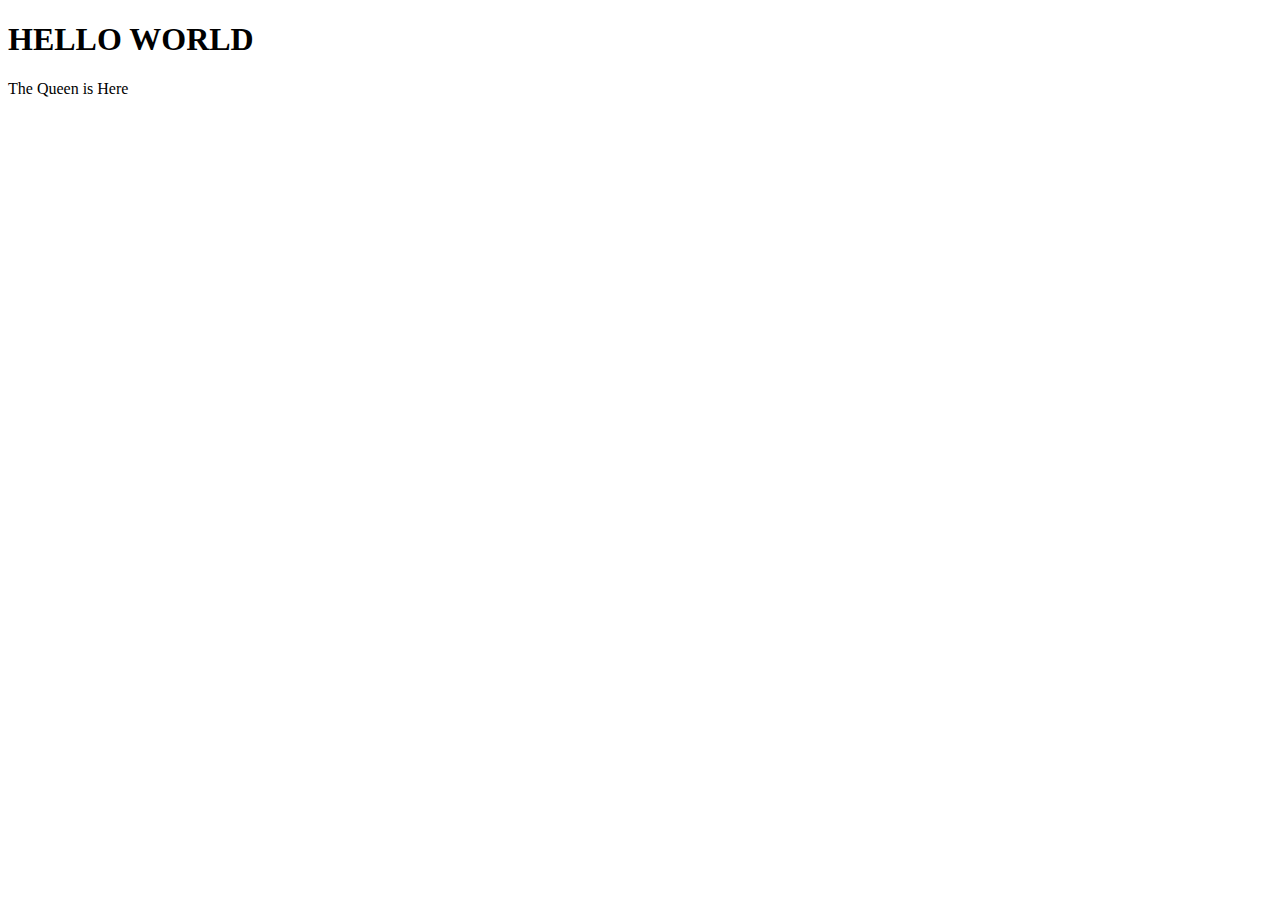
<file: index.html>
<!DOCTYPE html>
<html lang="en">
  <head>
    <meta charset="UTF-8" />
    <meta http-equiv="X-UA-Compatible" content="IE=edge" />
    <meta name="viewport" content="width=device-width, initial-scale=1.0" />
    <title>Document</title>
  </head>
  <body>
    <h1>HELLO WORLD</h1>
    <p>The Queen is Here</p>
  </body>
</html>
</file>
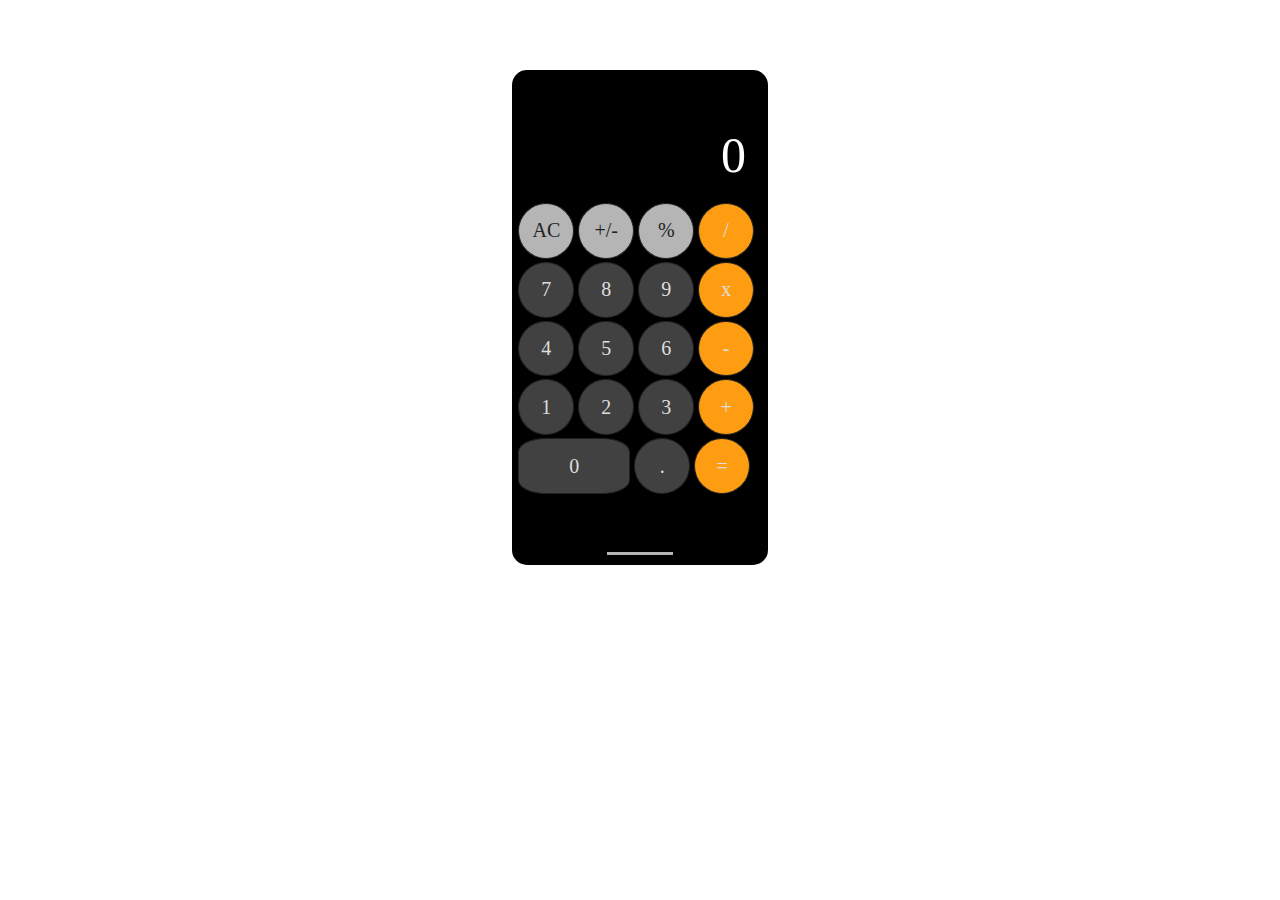
<file: calculator/index.html>
<!DOCTYPE html>
<html lang="en">
  <head>
    <meta charset="UTF-8" />
    <meta http-equiv="X-UA-Compatible" content="IE=edge" />
    <meta name="viewport" content="width=device-width, initial-scale=1.0" />
    <title>calculator</title>
    <link rel="stylesheet" href="css/calculator.css" />
  </head>
  <body>
    <div class="top-d">
      <div class="all">
        <div class="input"><input type="number" placeholder="0" /></div>
        <div class="container">
          <div class="button">
            <button class="grey">AC</button>
            <button class="grey">+/-</button>
            <button class="grey">%</button>
            <button class="orange">/</button>
          </div>
          <div class="button">
            <button class="black">7</button>
            <button class="black">8</button>
            <button class="black">9</button>
            <button class="orange">x</button>
          </div>
          <div class="button">
            <button class="black">4</button>
            <button class="black">5</button>
            <button class="black">6</button>
            <button class="orange">-</button>
          </div>
          <div class="button">
            <button class="black">1</button>
            <button class="black">2</button>
            <button class="black">3</button>
            <button class="orange">+</button>
          </div>
          <div class="button">
            <button class="black big-b">0</button>
            <button class="black">.</button>
            <button class="orange">=</button>
          </div>
          <div class="down-line"></div>
        </div>
      </div>
    </div>
  </body>
</html>
</file>
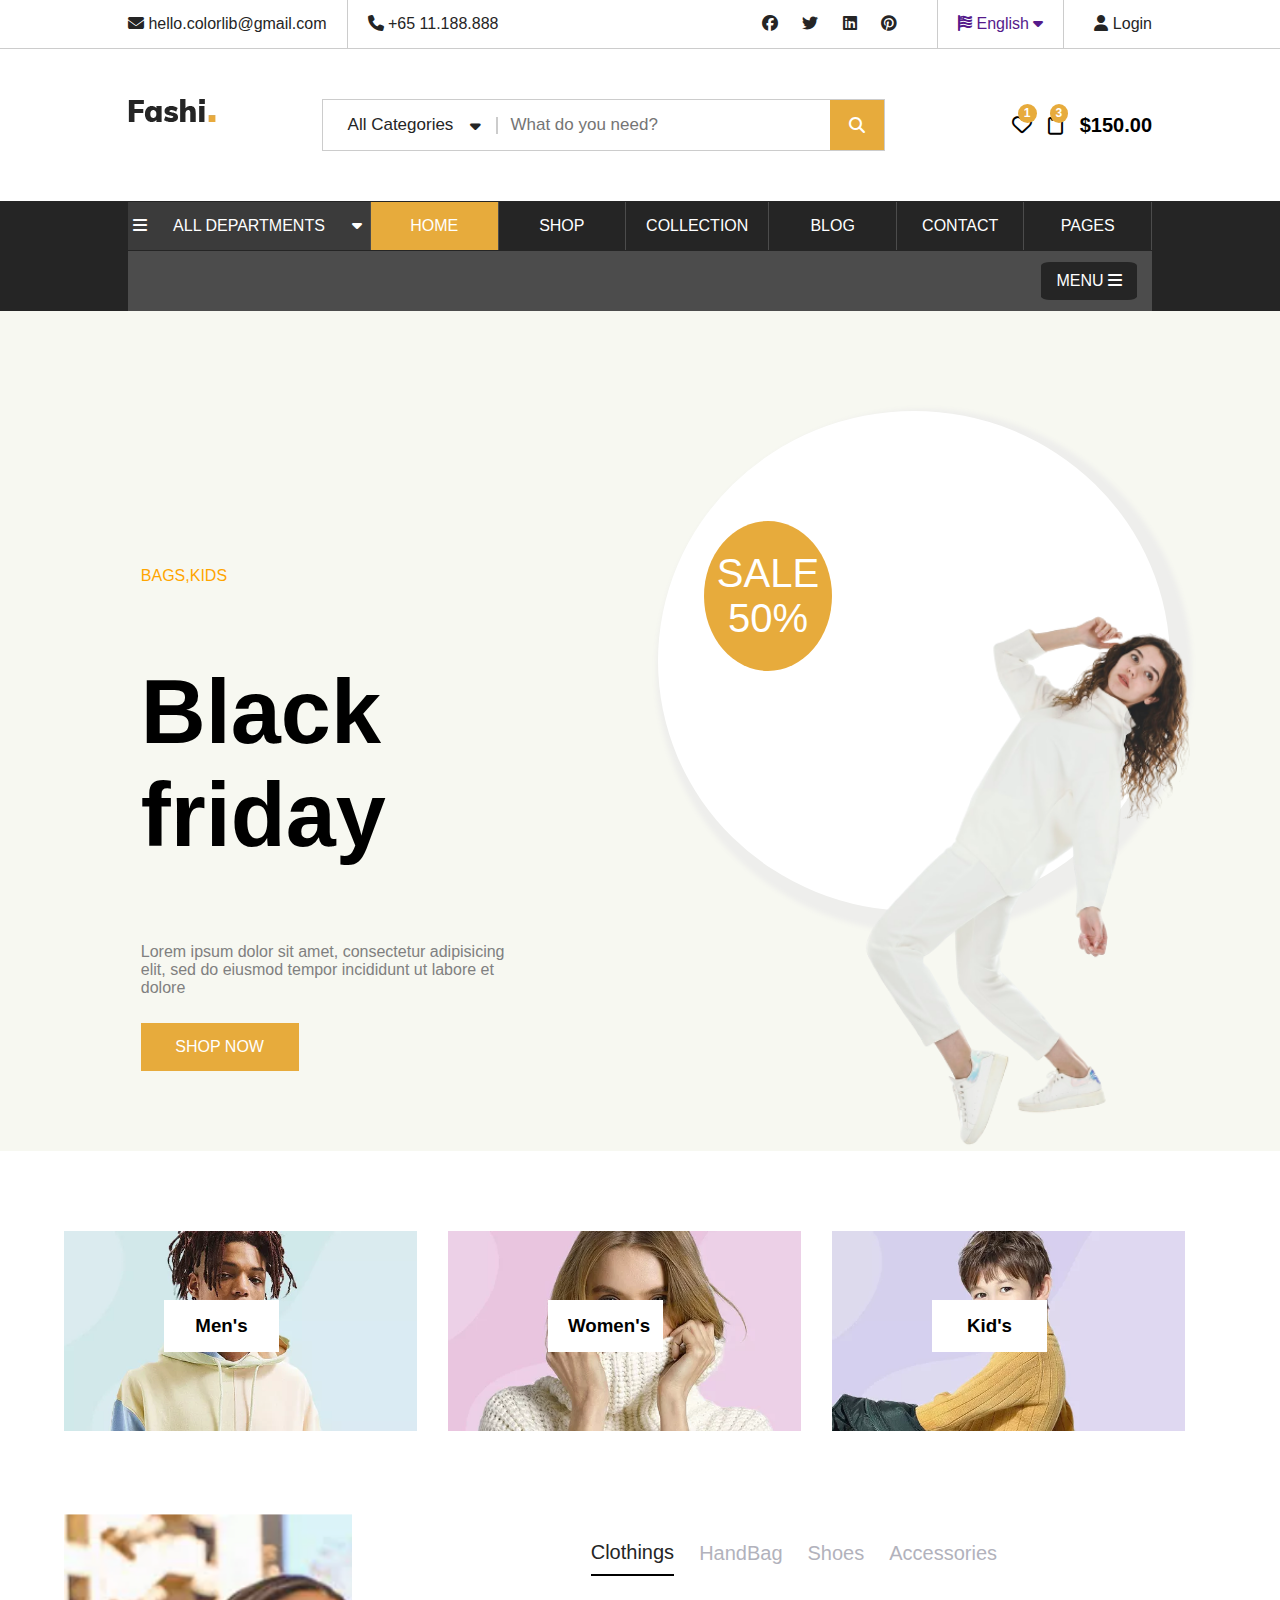
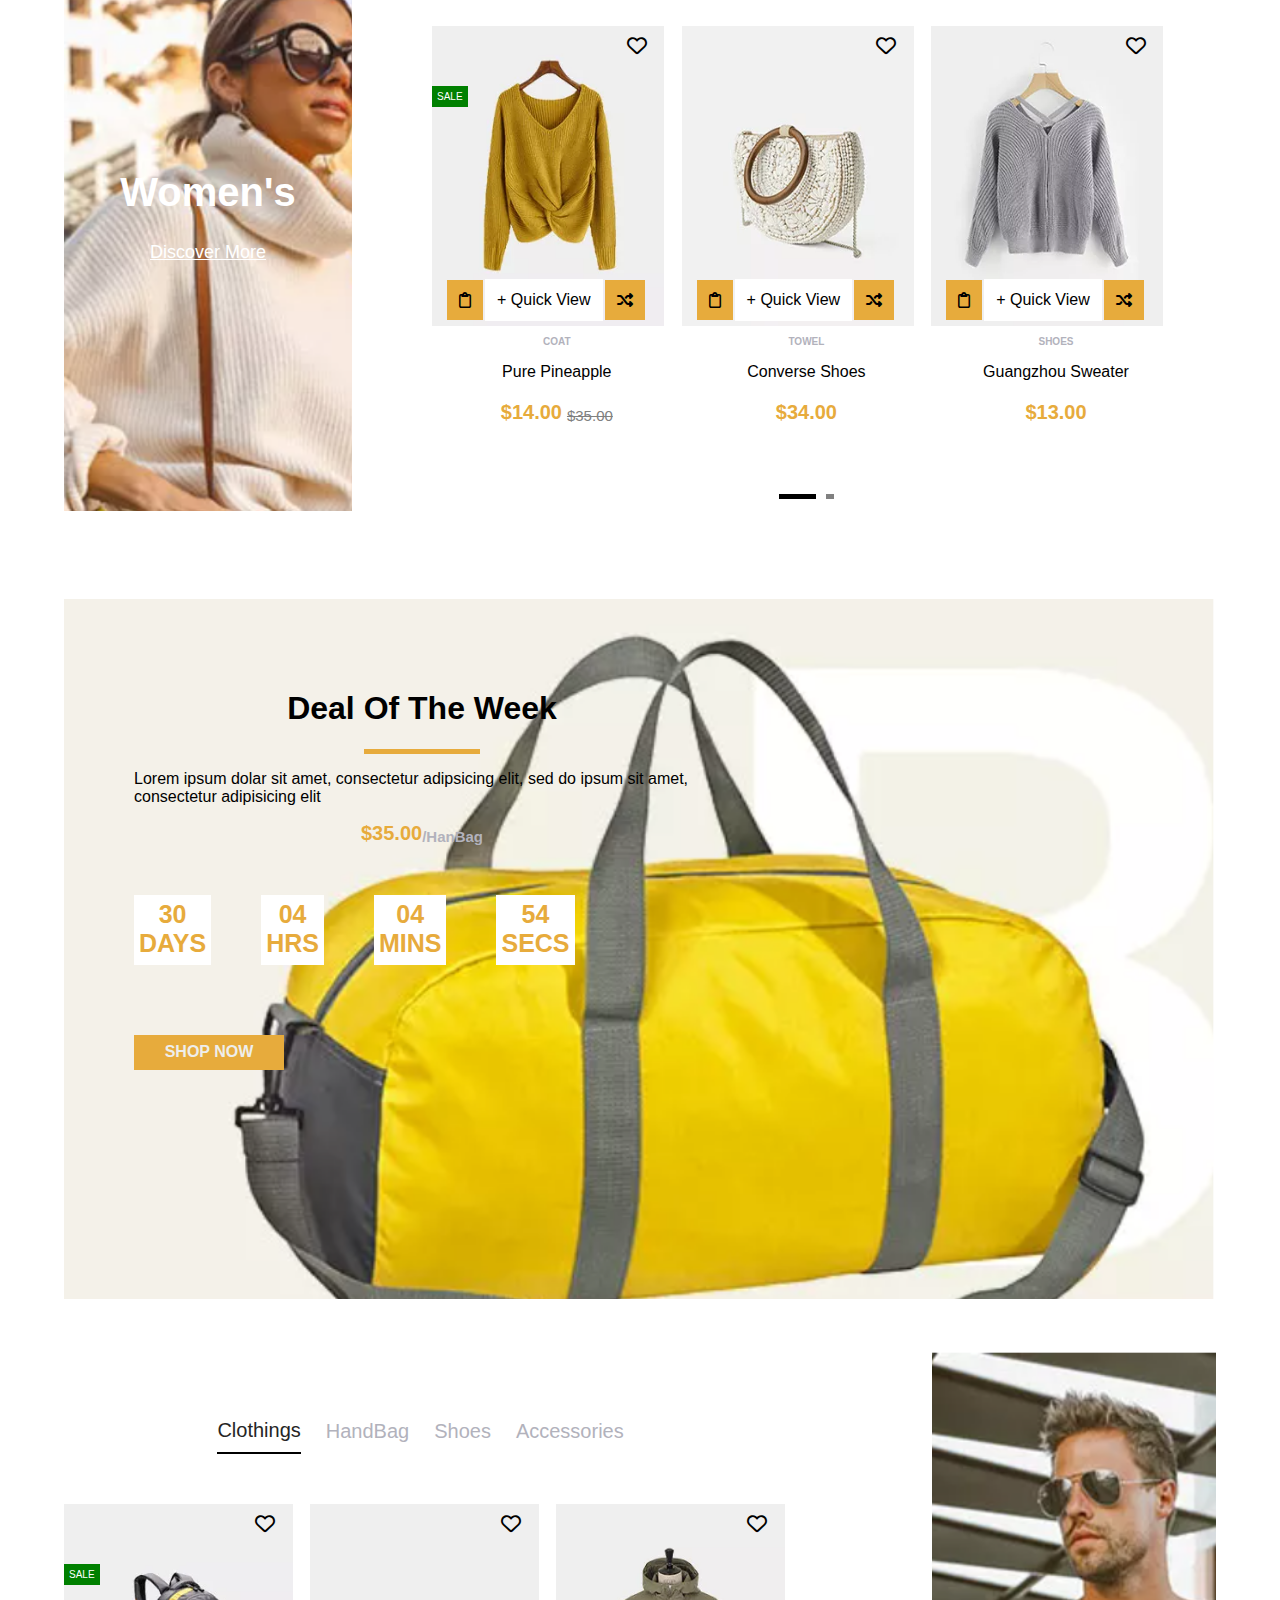
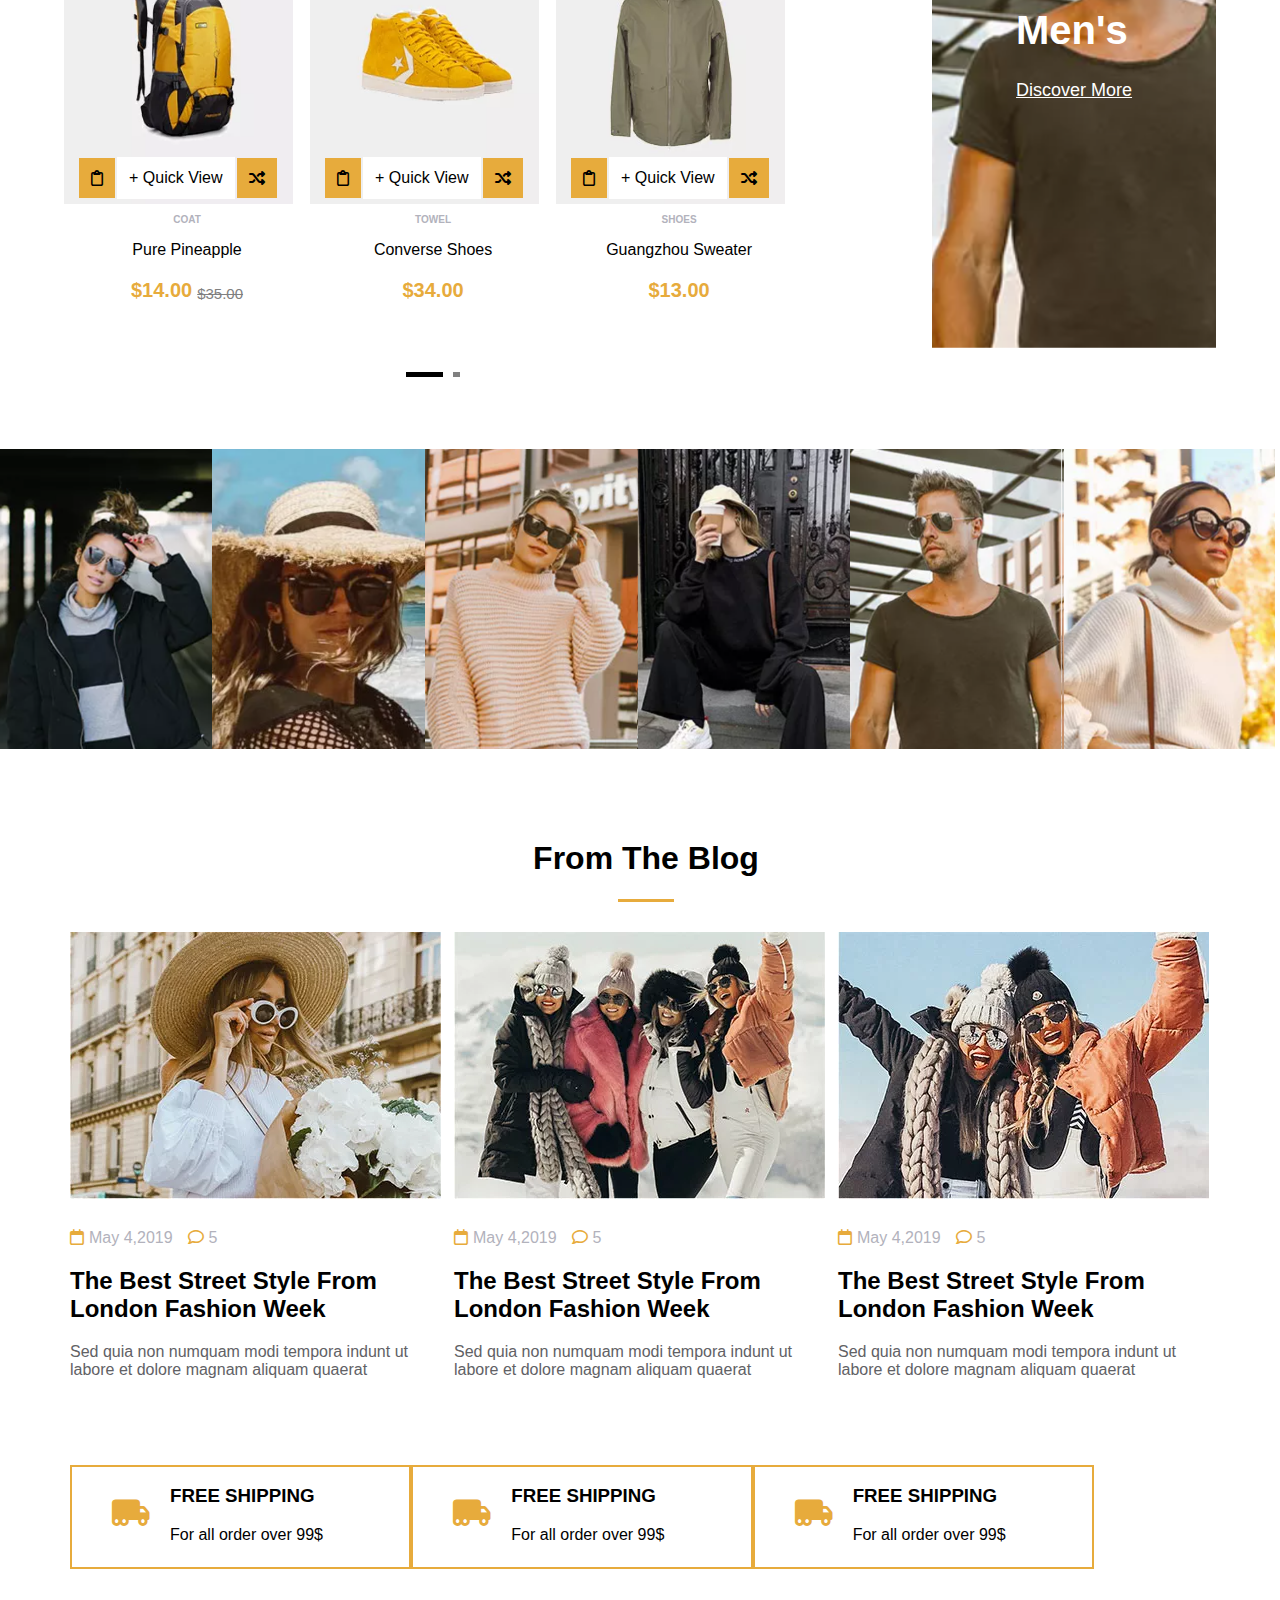
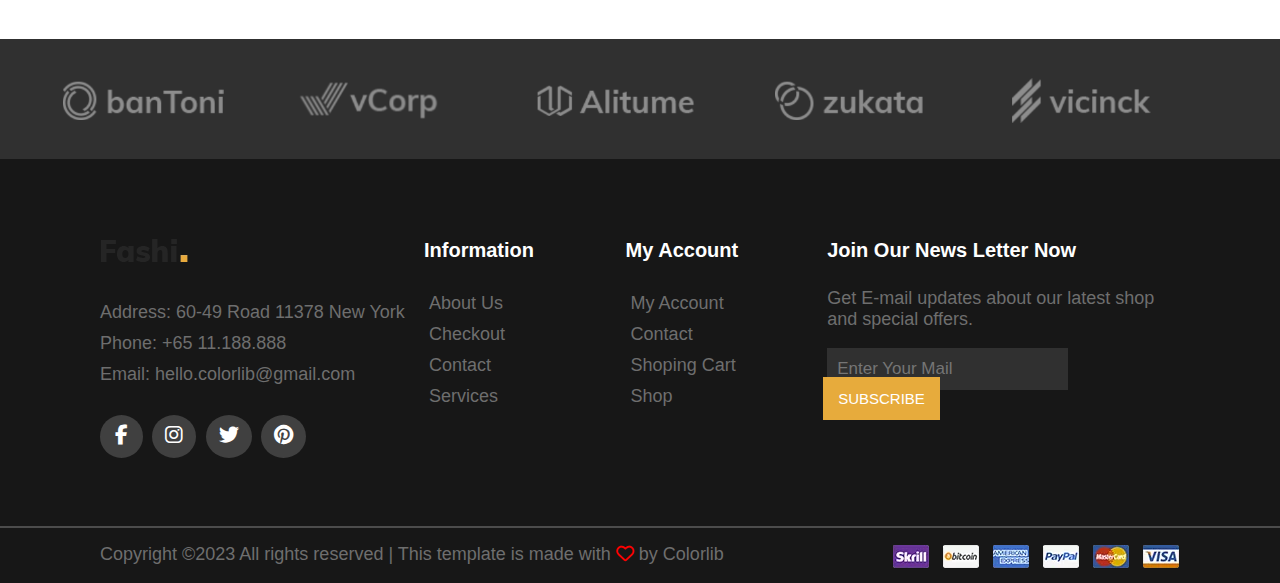
<file: fashi/index.html>
<html lang="en">
  <head>
    <meta charset="UTF-8" />
    <meta http-equiv="X-UA-Compatible" content="IE=edge" />
    <meta name="viewport" content="width=device-width, initial-scale=1.0" />
    <title>Fashi. - Kids, Bags, and Fashion</title>
    <link rel="stylesheet" href="css/fashi.css" />
    <link
      rel="stylesheet"
      href="https://cdnjs.cloudflare.com/ajax/libs/font-awesome/6.3.0/css/all.min.css"
    />
  </head>
  <body>
    <header>
      <div class="top-header">
        <div class="container">
          <div class="contact">
            <span
              ><i class="fa fa-envelope"></i> hello.colorlib@gmail.com
            </span>
            <span><i class="fa fa-phone"></i> +65 11.188.888 </span>
          </div>
          <div class="sllogin">
            <ul class="social">
              <li>
                <a href=""><span class="fa-brands fa-facebook"></span></a>
              </li>
              <li>
                <a href=""><span class="fa-brands fa-twitter"></span></a>
              </li>
              <li>
                <a href=""><span class="fa-brands fa-linkedin"></span></a>
              </li>
              <li>
                <a href=""><span class="fa-brands fa-pinterest"></span></a>
              </li>
            </ul>
            <span class="lang"
              ><a href="">
                <i class="fa fa-flag-usa"></i> English
                <i class="fa fa-caret-down"></i
              ></a>
            </span>
            <span class="login"
              ><a href="#"> <i class="fa fa-user"></i> Login </a></span
            >
          </div>
        </div>
      </div>
      <div class="main-header">
        <div class="container">
          <div class="logo">
            <a href=""><img src="images/logo.png.webp" /></a>
          </div>
          <div class="bf">
            <div class="all-cat">
              <a href=""
                >All Categories
                <span class="caret"> <i class="fa fa-caret-down"></i> </span
              ></a>
            </div>
            <div class="input">
              <input
                type="text"
                placeholder="What do you need?"
                style="border: 0"
              />
            </div>
            <div class="search-wrapper">
              <span class="search-icon">
                <i class="fa fa-search"></i>
              </span>
            </div>
          </div>
          <div class="list">
            <ul>
              <a href=""
                ><li>
                  <i class="fa-regular fa-heart"></i>
                  <span>1</span>
                </li></a
              >
              <a href=""
                ><li>
                  <i class="fa-regular fa-clipboard"></i>
                  <span>3</span>
                </li></a
              >
              <li>$150.00</li>
            </ul>
          </div>
        </div>
      </div>
    </header>
    <nav>
      <div class="top-nav">
        <div class="container">
          <ul class="nav-li">
            <li>
              <a href="">
                <span class="fa-solid fa-bars"></span>
                <span>ALL DEPARTMENTS</span>
                <span class="fa fa-caret-down"></span
              ></a>
            </li>
            <li>
              <a href="">HOME</a>
            </li>
            <li>
              <a href="">SHOP</a>
            </li>
            <li>
              <a href="">COLLECTION</a>
            </li>
            <li>
              <a href="">BLOG</a>
            </li>
            <li>
              <a href="">CONTACT</a>
            </li>
            <li>
              <a href="">PAGES</a>
            </li>
          </ul>
        </div>
      </div>
      <div class="b-nav">
        <div class="container">
          <span class="menu"
            ><a href="">MENU <i class="fa-solid fa-bars"></i></a
          ></span>
        </div>
      </div>
    </nav>
    <section class="up">
      <div class="bg-color">
        <div class="circle"></div>
        <div class="main">
          <div class="container">
            <div class="write-up">
              <p class="bag">BAGS,KIDS</p>
              <!-- <span class="fa fa-caret-left"></span> -->
              <h1>Black friday</h1>
              <p class="latin">
                Lorem ipsum dolor sit amet, consectetur adipisicing elit, sed do
                eiusmod tempor incididunt ut labore et dolore
              </p>
              <div class="shop">
                <a href=""> SHOP NOW </a>
              </div>
            </div>
          </div>
          <div class="sale">SALE 50%</div>
          <div class="right-side">
            <div class="image">
              <img src="images/main-removebg-preview.png" />
            </div>
          </div>
          <!-- <span class="fa fa-caret-right"></span> -->
        </div>
      </div>
    </section>
    <div class="second-section">
      <div class="second">
        <div class="container">
          <div class="img">
            <img src="images/banner-1.jpg.webp" />
            <h3 class="img-write-up">Men's</h3>
          </div>
          <div class="img">
            <img src="images/banner-2.jpg.webp" />
            <h3 class="img-write-up">Women's</h3>
          </div>
          <div class="img">
            <img src="images/banner-3.jpg.webp" />
            <h3 class="img-write-up">Kid's</h3>
          </div>
        </div>
      </div>
    </div>
    <div class="third section">
      <div class="third">
        <div class="container">
          <div class="bg-img">
            <div class="write">
              <div class="word"><h1>Women's</h1></div>
              <div>
                <p class="a"><a href="#">Discover More</a></p>
              </div>
            </div>
          </div>
          <div class="p-w-c">
            <div class="clothing1">
              <div class="cloth-write1">
                <ul>
                  <li><a href="#">Clothings</a></li>
                  <li><a href="#">HandBag</a></li>
                  <li><a href="#">Shoes</a></li>
                  <li><a href="#">Accessories</a></li>
                </ul>
              </div>
            </div>
            <div class="women">
              <div class="women-b">
                <div class="women1">
                  <div class="img-wrap">
                    <img src="images/women-1.jpg.webp" />
                    <div class="sale1">SALE</div>
                    <span class="fa-regular fa-heart heart"></span>
                    <div class="women-qv">
                      <span class="fa-regular fa-clipboard clipboard"></span>
                      <div class="qv">+ Quick View</div>

                      <span class="fa-solid fa-shuffle"></span>
                    </div>
                  </div>
                </div>
                <div class="qv-writeup">
                  <p class="c">COAT</p>
                  <p class="p">Pure Pineapple</p>
                  <div class="price">
                    <p class="price1">
                      $14.00
                      <span>$35.00</span>
                    </p>
                  </div>
                </div>
              </div>
              <div class="women-b">
                <div class="women1">
                  <div class="img-wrap">
                    <img src="images/women-4.jpg.webp" />
                    <span class="fa-regular fa-heart heart"></span>

                    <div class="women-qv">
                      <span class="fa-regular fa-clipboard clipboard"></span>
                      <div class="qv">+ Quick View</div>

                      <span class="fa-solid fa-shuffle"></span>
                    </div>
                  </div>
                </div>
                <div class="qv-writeup">
                  <p class="c">TOWEL</p>
                  <p class="p">Converse Shoes</p>
                  <div class="price">
                    <p class="price1">$34.00</p>
                  </div>
                </div>
              </div>
              <div class="women-b">
                <div class="women1">
                  <div class="img-wrap">
                    <img src="images/women-3.jpg.webp" />
                    <span class="fa-regular fa-heart heart"></span>
                    <div class="women-qv">
                      <span class="fa-regular fa-clipboard clipboard"></span>
                      <div class="qv">+ Quick View</div>

                      <span class="fa-solid fa-shuffle"></span>
                    </div>
                  </div>
                </div>

                <div class="qv-writeup">
                  <p class="c">SHOES</p>
                  <p class="p">Guangzhou Sweater</p>
                  <div class="price">
                    <p class="price1">$13.00</p>
                  </div>
                </div>
              </div>
            </div>
            <div class="dot">
              <div class="b-dot"></div>
              <div class="s-dot"></div>
            </div>
          </div>
        </div>
      </div>
    </div>
    <div class="forth section">
      <div class="forth">
        <div class="container">
          <div class="bg-img2">
            <div class="forth-writeup">
              <div class="d-o-t-w">
                <h1>Deal Of The Week</h1>
              </div>
              <div class="line">
                <div class="line-b"></div>
              </div>
              <div class="lorem">
                <p>
                  Lorem ipsum dolar sit amet, consectetur adipsicing elit, sed
                  do ipsum sit amet, consectetur adipisicing elit
                </p>
              </div>

              <div class="price2">
                $35.00
                <span>/HanBag</span>
              </div>
              <div class="date">
                <div class="d-h-m-s">
                  30
                  <div>DAYS</div>
                </div>
                <div class="d-h-m-s">
                  04
                  <div>HRS</div>
                </div>
                <div class="d-h-m-s">
                  04
                  <div>MINS</div>
                </div>
                <div class="d-h-m-s">
                  54
                  <div>SECS</div>
                </div>
              </div>
              <div class="s-n-wrapper">
                <div class="shop-n">SHOP NOW</div>
              </div>
            </div>
          </div>
        </div>
      </div>
    </div>

    <div class="fifth section">
      <div class="fifth">
        <div class="container">
          <div class="p-m-c">
            <div class="clothing2">
              <div class="cloth-write2">
                <ul>
                  <li><a href="#">Clothings</a></li>
                  <li><a href="#">HandBag</a></li>
                  <li><a href="#">Shoes</a></li>
                  <li><a href="#">Accessories</a></li>
                </ul>
              </div>
            </div>
            <div class="men">
              <div class="men-b">
                <div class="men1">
                  <div class="img-wrap2">
                    <img src="images/man-1.jpg.webp" />
                    <div class="sale2">SALE</div>
                    <span class="fa-regular fa-heart heart"></span>
                    <div class="men-qv">
                      <span class="fa-regular fa-clipboard clipboard"></span>
                      <div class="qv">+ Quick View</div>

                      <span class="fa-solid fa-shuffle"></span>
                    </div>
                  </div>
                </div>
                <div class="qv-writeup">
                  <p class="c">COAT</p>
                  <p class="p">Pure Pineapple</p>
                  <div class="price">
                    <p class="price1">
                      $14.00
                      <span>$35.00</span>
                    </p>
                  </div>
                </div>
              </div>
              <div class="men-b">
                <div class="men1">
                  <div class="img-wrap2">
                    <img src="images/man-2.jpg.webp" />
                    <span class="fa-regular fa-heart heart"></span>

                    <div class="men-qv">
                      <span class="fa-regular fa-clipboard clipboard"></span>
                      <div class="qv">+ Quick View</div>

                      <span class="fa-solid fa-shuffle"></span>
                    </div>
                  </div>
                </div>
                <div class="qv-writeup">
                  <p class="c">TOWEL</p>
                  <p class="p">Converse Shoes</p>
                  <div class="price">
                    <p class="price1">$34.00</p>
                  </div>
                </div>
              </div>
              <div class="men-b">
                <div class="men1">
                  <div class="img-wrap">
                    <img src="images/man-3.jpg.webp" />
                    <span class="fa-regular fa-heart heart"></span>
                    <div class="men-qv">
                      <span class="fa-regular fa-clipboard clipboard"></span>
                      <div class="qv">+ Quick View</div>

                      <span class="fa-solid fa-shuffle"></span>
                    </div>
                  </div>
                </div>

                <div class="qv-writeup">
                  <p class="c">SHOES</p>
                  <p class="p">Guangzhou Sweater</p>
                  <div class="price">
                    <p class="price1">$13.00</p>
                  </div>
                </div>
              </div>
            </div>
            <div class="dot">
              <div class="b-dot"></div>
              <div class="s-dot"></div>
            </div>
          </div>
          <div class="bg-img3">
            <div class="write">
              <div class="word"><h1>Men's</h1></div>
              <div>
                <p class="a"><a href="#">Discover More</a></p>
              </div>
            </div>
          </div>
        </div>
      </div>
    </div>
    <div class="img-b">
      <div class="bg-1">
        <div class="bg-c">
          <div class="insta-cover">
            <div class="insta">
              <a href="#"><span class="fa-brands fa-instagram"> </span></a>
            </div>
            <div class="insta-c">
              <div><a href=""> Colorlib_Collection</a></div>
            </div>
          </div>
        </div>
      </div>
      <div class="bg-2">
        <div class="bg-c">
          <div class="insta-cover">
            <div class="insta">
              <a href="#"> <span class="fa-brands fa-instagram"> </span></a>
            </div>
            <div class="insta-c">
              <div><a href=""> Colorlib_Collection</a></div>
            </div>
          </div>
        </div>
      </div>
      <div class="bg-3">
        <div class="bg-c">
          <div class="insta-cover">
            <div class="insta">
              <a href=""> <span class="fa-brands fa-instagram"> </span></a>
            </div>
            <div class="insta-c">
              <div><a href=""> Colorlib_Collection</a></div>
            </div>
          </div>
        </div>
      </div>

      <div class="bg-4">
        <div class="bg-c">
          <div class="insta-cover">
            <div class="insta">
              <a href=""><span class="fa-brands fa-instagram"> </span></a>
            </div>
            <div class="insta-c">
              <div><a href=""> Colorlib_Collection</a></div>
            </div>
          </div>
        </div>
      </div>
      <div class="bg-5">
        <div class="bg-c">
          <div class="insta-cover">
            <div class="insta">
              <a href=""><span class="fa-brands fa-instagram"> </span></a>
            </div>
            <div class="insta-c">
              <div><a href=""> Colorlib_Collection</a></div>
            </div>
          </div>
        </div>
      </div>
      <div class="bg-6">
        <div class="bg-c">
          <div class="insta-cover">
            <div class="insta">
              <a href="#"><span class="fa-brands fa-instagram"> </span></a>
            </div>
            <div class="insta-c">
              <div><a href=""> Colorlib_Collection</a></div>
            </div>
          </div>
        </div>
      </div>
    </div>
    <div class="sixth-section">
      <div class="sixth">
        <div class="container">
          <div class="sixth-writeup">
            <div class="f-t-b">
              <h1>From The Blog</h1>
              <div class="line-blog">
                <div class="line-d"></div>
              </div>
            </div>
          </div>
          <div class="the-blog">
            <div clss="hot-c">
              <div class="hot">
                <img src="images/blog-1.webp" />
              </div>
              <div class="comment">
                <div class="cal">
                  <span class="fa-regular fa-calendar"></span>
                </div>
                <div class="may">May 4,2019</div>
                <div class="com">
                  <span class="fa-regular fa-comment"></span>
                </div>
                <div class="z">5</div>
              </div>
              <div class="write-b">
                <div class="bold">
                  <h2>The Best Street Style From London Fashion Week</h2>
                </div>
                <div class="light">
                  <p>
                    Sed quia non numquam modi tempora indunt ut labore et dolore
                    magnam aliquam quaerat
                  </p>
                </div>
              </div>
            </div>
            <div class="hot-c">
              <div class="hot">
                <img src="images/blog-2.webp" />
              </div>
              <div class="comment">
                <div class="cal">
                  <span class="fa-regular fa-calendar"></span>
                </div>
                <div class="may">May 4,2019</div>
                <div class="com">
                  <span class="fa-regular fa-comment"></span>
                </div>
                <div class="z">5</div>
              </div>
              <div class="write-b">
                <div class="bold">
                  <h2>The Best Street Style From London Fashion Week</h2>
                </div>
                <div class="light">
                  <p>
                    Sed quia non numquam modi tempora indunt ut labore et dolore
                    magnam aliquam quaerat
                  </p>
                </div>
              </div>
            </div>
            <div class="hot-c">
              <div class="hot">
                <img src="images/blog-3.webp" />
              </div>
              <div class="comment">
                <div class="cal">
                  <span class="fa-regular fa-calendar"></span>
                </div>
                <div class="may">May 4,2019</div>
                <div class="com">
                  <span class="fa-regular fa-comment"></span>
                </div>
                <div class="z">5</div>
              </div>
              <div class="write-b">
                <div class="bold">
                  <h2>The Best Street Style From London Fashion Week</h2>
                </div>
                <div class="light">
                  <p>
                    Sed quia non numquam modi tempora indunt ut labore et dolore
                    magnam aliquam quaerat
                  </p>
                </div>
              </div>
            </div>
          </div>
        </div>
      </div>
    </div>
    <div class="seventh-section">
      <div class="seventh">
        <div class="container">
          <div class="holder">
            <div class="begining">
              <div class="truck-holder">
                <div class="truck">
                  <span class="fa-solid fa-truck-moving"></span>
                </div>
                <div class="f-h">
                  <div class="fs">
                    <h3>FREE SHIPPING</h3>
                    <div class="za">
                      <p>For all order over 99$</p>
                    </div>
                  </div>
                </div>
              </div>
            </div>
            <div class="begining">
              <div class="truck-holder">
                <div class="truck">
                  <span class="fa-solid fa-truck-moving"></span>
                </div>
                <div class="f-h">
                  <div class="fs">
                    <h3>FREE SHIPPING</h3>
                    <div class="za">
                      <p>For all order over 99$</p>
                    </div>
                  </div>
                </div>
              </div>
            </div>
            <div class="begining">
              <div class="truck-holder">
                <div class="truck">
                  <span class="fa-solid fa-truck-moving"></span>
                </div>
                <div class="f-h">
                  <div class="fs">
                    <h3>FREE SHIPPING</h3>
                    <div class="za">
                      <p>For all order over 99$</p>
                    </div>
                  </div>
                </div>
              </div>
            </div>
          </div>
        </div>
      </div>
    </div>
    <footer>
      <div class="footer-top"></div>
      <div class="main-footer">
        <div class="container">
          <div class="footer-flex">
            <div class="address">
              <div class="address-img">
                <a href="#"><img src="images/logo.png.webp" /></a>
              </div>
              <p>Address: 60-49 Road 11378 New York</p>
              <p>Phone: +65 11.188.888</p>
              <p>Email: hello.colorlib@gmail.com</p>
              <ul class="social">
                <li>
                  <a href="#"><i class="fa-brands fa-facebook-f"></i></a>
                </li>
                <li>
                  <a href="#"><i class="fa-brands fa-instagram"></i></a>
                </li>
                <li>
                  <a href="#"><i class="fa-brands fa-twitter"></i></a>
                </li>
                <li>
                  <a href="#"><i class="fa-brands fa-pinterest"></i></a>
                </li>
              </ul>
            </div>
            <div class="info-flex">
              <div class="information">
                <h4>Information</h4>
                <ul>
                  <li><a href="#">About Us</a></li>
                  <li><a href="#">Checkout</a></li>
                  <li><a href="#">Contact</a></li>
                  <li><a href="#">Services</a></li>
                </ul>
              </div>
              <div class="information">
                <h4>My Account</h4>
                <ul>
                  <li><a href="#">My Account</a></li>
                  <li><a href="#">Contact</a></li>
                  <li><a href="#">Shoping Cart</a></li>
                  <li><a href="#">Shop</a></li>
                </ul>
              </div>
              <div class="information newsletter">
                <h4>Join Our News Letter Now</h4>
                <p>
                  Get E-mail updates about our latest shop and special offers.
                </p>
                <input type="text" placeholder="Enter Your Mail" />

                <a href="#">SUBSCRIBE</a>
              </div>
            </div>
          </div>
        </div>
        <hr />
        <div class="footer-bottom">
          <div class="container">
            <div class="copyright">
              <p>
                Copyright ©2023 All rights reserved | This template is made with
                <i class="fa-regular fa-heart"></i> by <a href="#">Colorlib</a>
              </p>
            </div>
            <div>
              <img src="images/payment-method.png (1).webp" />
            </div>
          </div>
        </div>
      </div>
    </footer>
  </body>
</html>
</file>
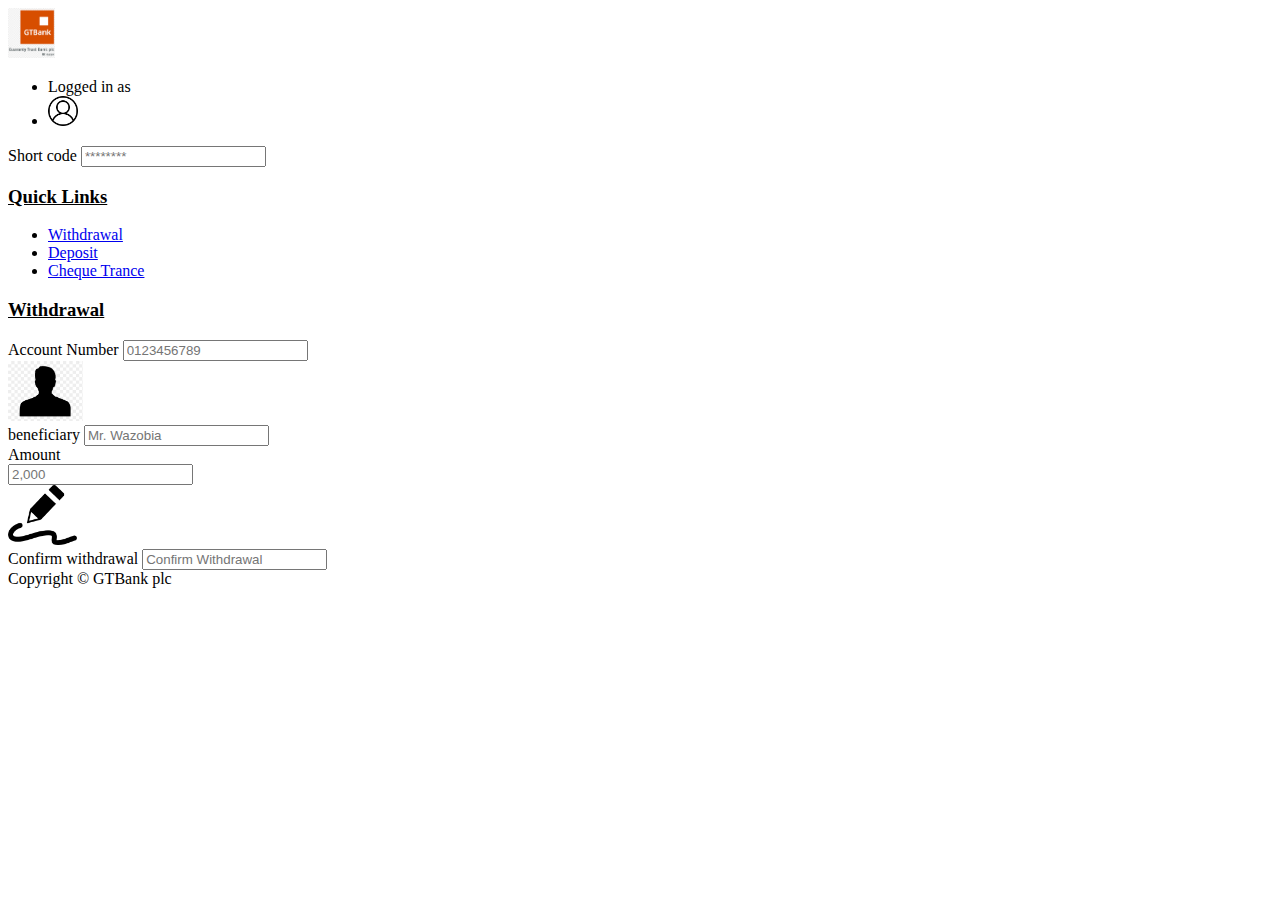
<file: gtbank/index.html>
<!DOCTYPE html>
<html lang="en">
  <head>
    <meta charset="UTF-8" />
    <meta http-equiv="X-UA-Compatible" content="IE=edge" />
    <meta name="viewport" content="width=device-width, initial-scale=1.0" />
    <title>Guaranty Trust Bank</title>
  </head>
  <body>
    <header>
      <div>
        <a href="logo.html"> <img src="img/gtbanklogo.png" height="50" /> </a>
      </div>
      <div>
        <ul>
          <li>Logged in as</li>
          <li>
            <a href="user.html"> <img src="img/usericon.png" height="30" /> </a>
          </li>
        </ul>
      </div>

      <section>
        <aside>
          <div>
            <label for="shortcode"> Short code</label>

            <input id="shortcode" type="password" placeholder="********" />
          </div>

          <h3><u> Quick Links</u></h3>

          <ul>
            <li>
              <a href="withdrawal.html"> Withdrawal</a>
            </li>
            <li>
              <a href="deposit.html">Deposit</a>
            </li>
            <li>
              <a href="cheques.html">Cheque Trance</a>
            </li>
          </ul>
        </aside>
      </section>
    </header>
    <main>
      <h3><u> Withdrawal</u></h3>
      <div>
        <label for="account-number"> Account Number</label>

        <input id="account-number" type="word" placeholder="0123456789" />
      </div>
      <div>
        <a href="passport.html">
          <img src="img/passporticon.png" height="60" />
        </a>
      </div>
      <div>
        <label for="beneficiary"> beneficiary</label>
        <input id="beneficiary" type="word" placeholder="Mr. Wazobia" />
      </div>
      <label for="amount"> Amount</label>
      <div>
        <input id="amount" type="number" placeholder="2,000" />
      </div>
      <div>
        <a href="signature.html">
          <img src="img/signatureicon.png" height="60" />
        </a>
      </div>
      <div>
        <label for="confirm-withdrawal"> Confirm withdrawal</label>

        <input
          id="confirm-withdrawal"
          type="word"
          placeholder="Confirm Withdrawal"
        />
      </div>
    </main>
    <footer>Copyright &copy GTBank plc</footer>
  </body>
</html>
</file>
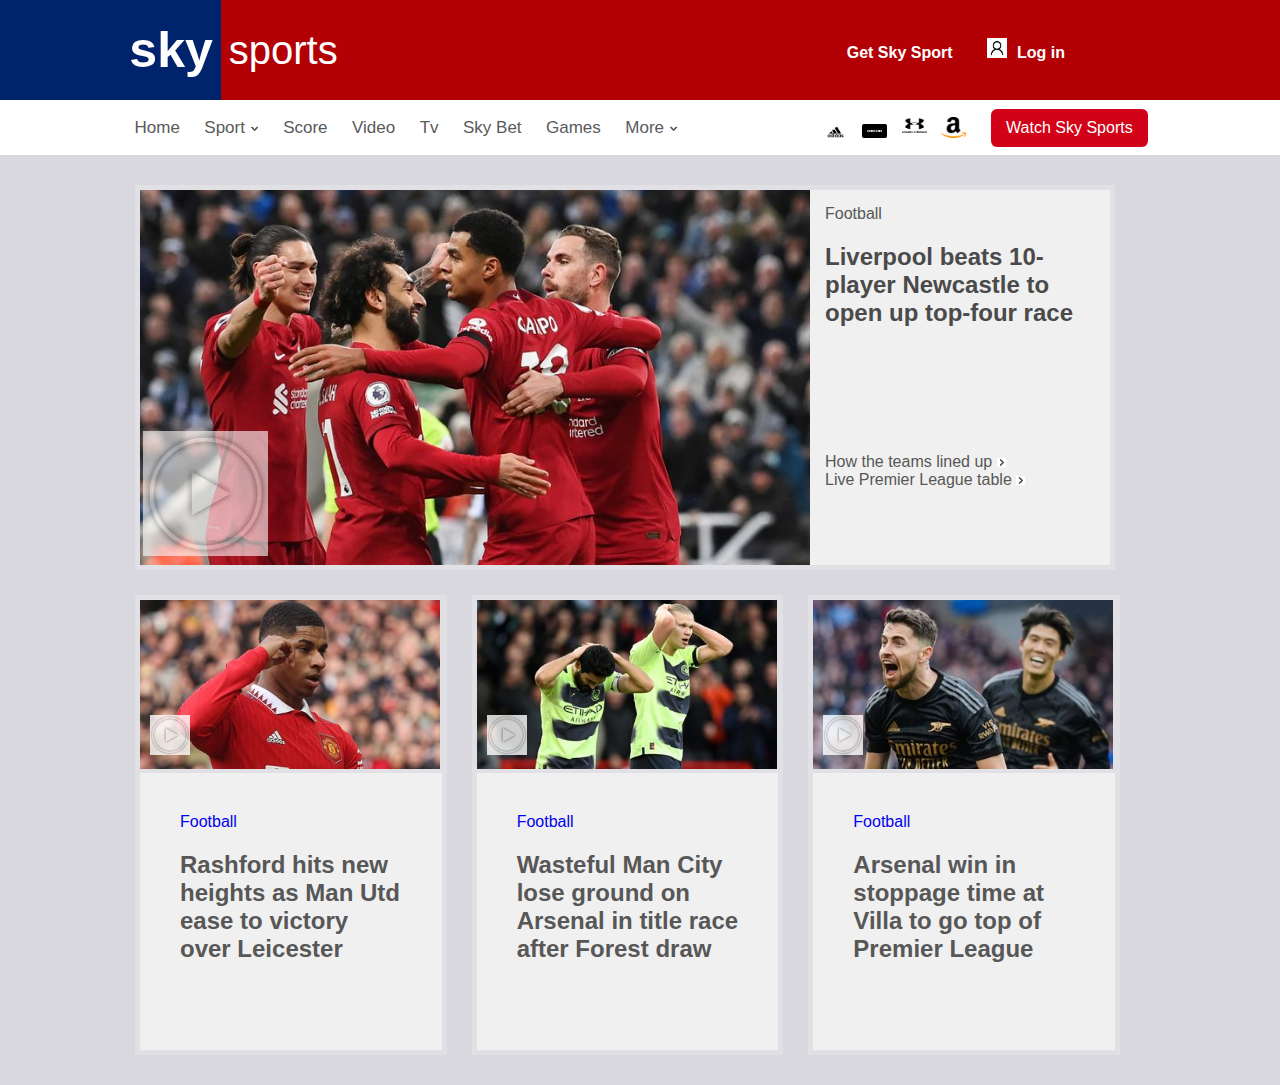
<file: skysport/index.html>
<!DOCTYPE html>
<html lang="en">
  <head>
    <meta charset="UTF-8" />
    <meta http-equiv="X-UA-Compatible" content="IE=edge" />
    <meta name="viewport" content="width=device-width, initial-scale=1.0" />
    <title>Sky Sports-Sport News, Transfers, Scores|Watch Live sport</title>
    <link rel="icon" href="favicon.jpng.jpg" />
    <link rel="stylesheet" href="css/skysport.css" />
  </head>
  <body>
    <header>
      <div class="sky"><a href="#">sky</a></div>

      <div class="s-wrapper">
        <div class="sport">
          <a href="#">sports</a>
        </div>

        <ul>
          <li><a href="getskysport.html"> Get Sky Sport</a></li>
          <li>
            <a href="login.html"> <img src="img/user-icon.png" />Log in</a>
          </li>
        </ul>
      </div>
    </header>
    <nav>
      <div class="n-links">
        <ul>
          <li><a href="home.html">Home</a></li>
          <li>
            <a href="sport.html">Sport <img src="img/arrow-down.png" /></a>
          </li>
          <li><a href="score.html">Score</a></li>
          <li><a href="video.html">Video</a></li>
          <li><a href="tv.html">Tv</a></li>
          <li><a href="sky-bet.html">Sky Bet</a></li>
          <li><a href="games.html">Games</a></li>
          <li>
            <a href="more.html">More <img src="img/arrow-down.png" /></a>
          </li>
        </ul>
      </div>
      <div class="n-images">
        <ul>
          <li>
            <a href="#"> <img src="img/adidas-icon.png" alt="" /></a>
          </li>
          <li>
            <a href="#"> <img src="img/samsung-icon.png" alt="" /></a>
          </li>
          <li>
            <a href="#"> <img src="img/under-armour.png" alt="" /></a>
          </li>
          <li>
            <a href="#"> <img src="img/amazon-icon.png" alt="" /> </a>
          </li>
        </ul>
        <div class="watch-sports">
          <a href="#">Watch Sky Sports</a>
        </div>
      </div>
    </nav>
    <main class="main">
      <div class="content-1">
        <div class="team-image">
          <a href="#"><img src="img/liverpool-picture.jpg" /></a>
          <div class="play-button">
            <a href="#"> <img src="img/play-icon.jpg" alt /> </a>
          </div>
        </div>
        <div class="writeup-up">
          <a href="#">Football</a>
          <h2>
            <a href=""
              >Liverpool beats 10-player Newcastle to open up top-four race</a
            >
          </h2>
          <div class="last">
            <ul>
              <li>
                <a href="#">
                  How the teams lined up
                  <img src="img/arrow-right.png" />
                </a>
              </li>
              <li>
                <a href="#">
                  Live Premier League table
                  <img src="img/arrow-right.png" />
                </a>
              </li>
            </ul>
          </div>
        </div>
      </div>
      <div class="content-2">
        <div class="outer-frame">
          <div class="small-image">
            <a href="#"><img src="img/image-1.jpg" /></a>
          </div>
          <div class="play-button2">
            <a href="#"><img src="img/play-icon.jpg" alt="" /></a>
          </div>
          <div class="writeup-down">
            <a href="#">Football</a>
            <h2>
              <a href="#"
                >Rashford hits new heights as Man Utd ease to victory over
                Leicester</a
              >
            </h2>
          </div>
        </div>
        <div class="outer-frame">
          <div class="small-image">
            <a href="#"><img src="img/image-2.jpg" /></a>
          </div>
          <div class="play-button2">
            <a href="#"><img src="img/play-icon.jpg" alt="" /></a>
          </div>
          <div class="writeup-down">
            <a href="#">Football</a>
            <h2>
              <a href="#"
                >Wasteful Man City lose ground on Arsenal in title race after
                Forest draw</a
              >
            </h2>
          </div>
        </div>
        <div class="outer-frame">
          <div class="small-image">
            <a href="#"><img src="img/image-3.jpg" /></a>
          </div>
          <div class="play-button2">
            <a href="#"><img src="img/play-icon.jpg" alt="" /></a>
          </div>
          <div class="writeup-down">
            <a href="#">Football</a>
            <h2>
              <a href="#">
                Arsenal win in stoppage time at Villa to go top of Premier
                League</a
              >
            </h2>
          </div>
        </div>
      </div>
    </main>
  </body>
</html>
</file>
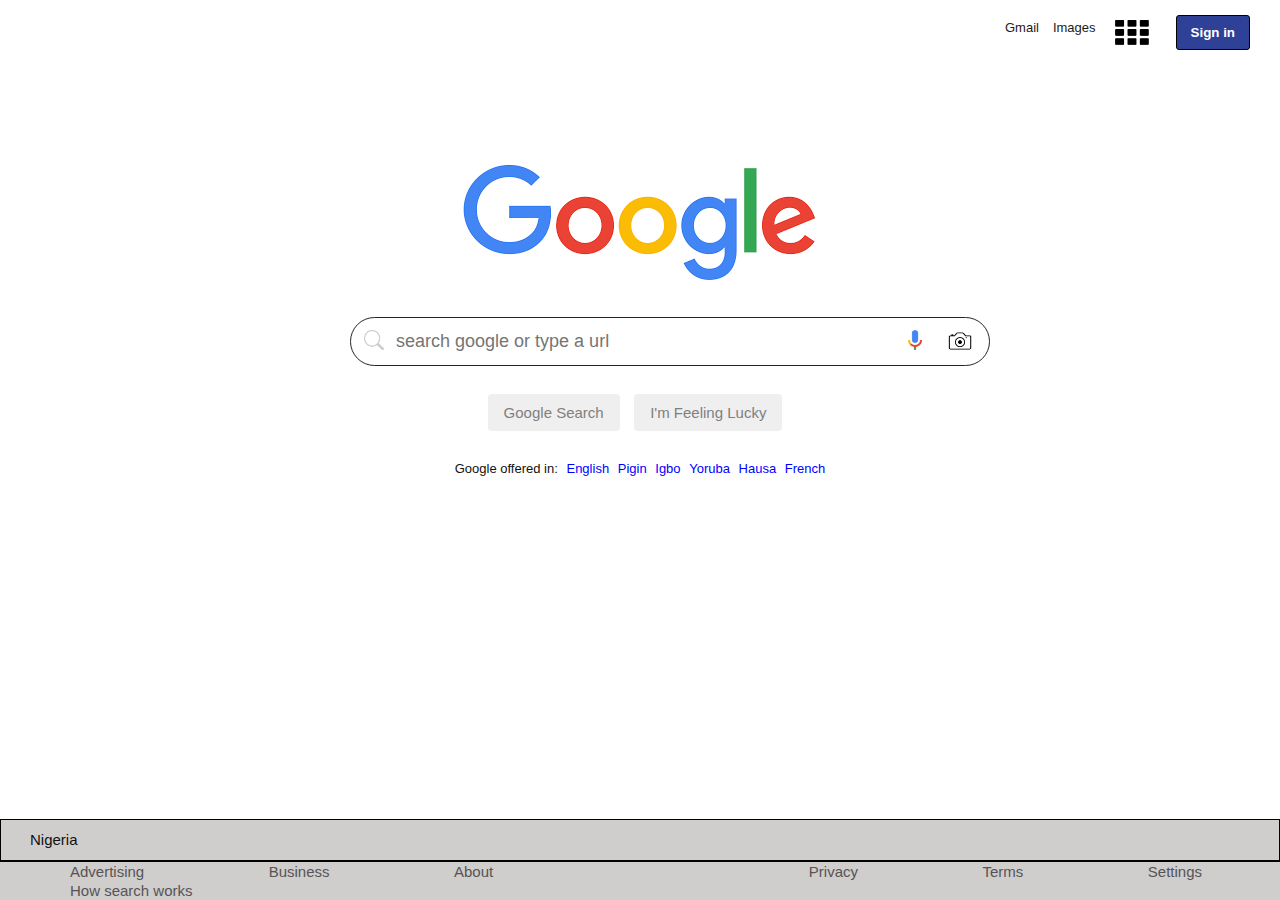
<file: google/google.html>
<!DOCTYPE html>
<html lang="en">
  <head>
    <meta charset="UTF-8" />
    <meta http-equiv="X-UA-Compatible" content="IE=edge" />
    <meta name="viewport" content="width=device-width, initial-scale=1.0" />
    <title>Google</title>
    <link rel="icon" href="favicon.png" />
    <link rel="stylesheet" href="css/google.css" />
  </head>
  <body>
    <nav>
      <a href="#">Gmail</a>
      <a href="#">Images</a>
      <img src="img/google-menu2.png" height="25px" />
      <button>Sign in</button>
    </nav>
    <section class="section-1">
      <img src="img/google-logo.png" class="logo" />
      <form action="#">
        <br /><br />
        <div class="search-box">
          <img src="img/google-search.png" class="search-icon" />

          <input
            id="search"
            type="text"
            placeholder="search google or type a url"
            class="search-input"
          />
          <img src="img/vs-icon.png" class="vs-icon" />
          <img src="img/camera-icon.png" class="camera-icon" />
          <input type="submit" class="s-btn" value="Google Search" />
          <input type="submit" class="s-btn" value="I'm Feeling Lucky" />
        </div>
      </form>
      <div class="last">
        Google offered in:
        <a href="#">English</a>
        <a href="#">Pigin</a>
        <a href="#">Igbo</a>
        <a href="#">Yoruba</a>
        <a href="#">Hausa</a>
        <a href="#">French</a>
      </div>
    </section>
    <footer>
      <h4>Nigeria</h4>
      <div class="links">
        <div class="links-1">
          <a href="#">Advertising</a>
          <a href="#">Business</a>
          <a href="#">About</a>
          <a href="#">How search works</a>
        </div>
        <div class="links-2">
          <a href="#">Privacy</a>
          <a href="#">Terms</a>
          <a href="#">Settings</a>
        </div>
      </div>
    </footer>
  </body>
</html>
</file>
<file: calculator/css/calculator.css>
* {
  font-family: "Times New Roman", Times, serif;
  cursor: pointer;
}

body {
  padding: 0;
  margin: 0 auto;
}

.top-d {
  margin-top: 70px;
  height: 490px;
  /* border: 5px solid yellow; */
}

div.all {
  /* margin-top: 70px; */
  height: 100%;
  width: 20%;
  margin: 0 auto;
  background-color: black;
  border-radius: 15px;
  padding-top: 5px;
}

.input {
  width: 98%;
  display: flex;
  margin-top: 50px;
  /* margin: 0 auto; */
}

input {
  width: 100%;
  height: 50%;
  background-color: black;
  color: white;
  font-size: 50px;
  text-align: end;
  border: none;
  border-radius: 4px;
}

::placeholder {
  color: white;
}

.container {
  height: 75%;
  width: 95%;
  margin: 0 auto;
  margin-top: 5%;
  padding: 2%;
  /* border: 1px solid red; */
}

.button {
  /* display: flex; */
  /* justify-content: space-evenly; */
  height: 16%;
  gap: 5px;
}

.black,
.grey,
.orange {
  width: 23%;
  height: 95%;
  border: 1px solid #222222;
  border-radius: 50%;
  color: #dedede;
  font-size: 20px;
}

.big-b {
  width: 46%;
  height: 95%;
  border-radius: 25%;
}

.grey {
  background-color: #b5b5b5;
  color: #222222;
}

.black {
  background-color: #414141;
}

.orange {
  background-color: #fe9d12;
}

.down-line {
  margin: 0 auto;
  width: 27%;
  height: 15%;
  border-bottom: 3px solid #b5b5b5;
}
</file>
<file: fashi/css/fashi.css>
* {
  text-decoration: none;
  font-family: Arial, Helvetica, sans-serif;
}

body {
  margin: 0 auto;
  padding: 0;
}

ul,
ol {
  padding: 0;
  margin: 0;
  list-style: none;
}

header .top-header {
  border-bottom: 1px solid #ccc;
  /* background-color: red; */
}

header .top-header .container {
  display: flex;
  /* background-color: black; */
  flex-wrap: wrap;
  justify-content: space-between;
  padding: 0px 30px;
}

@media (min-width: 769px) {
  header .top-header .container {
    width: 80%;
    margin: 0 auto;
    padding-left: 0;
    padding-right: 0;
  }
}

header .top-header .contact {
  display: flex;
  justify-content: center;
  align-items: center;
  border-bottom: 1px solid #ccc;
  width: 100%;
}

.contact span {
  color: #252525;
}

@media (min-width: 809px) {
  header .top-header .contact {
    border-bottom: none;
    width: auto;
  }
}

header .top-header .contact span {
  padding: 15px 20px 15px 0;
}

header .top-header .contact span:last-child {
  border-left: 1px solid #cccccc;
  padding: 15px 10px 15px 20px;
}

.top-header .sllogin {
  display: flex;
  justify-content: center;
  flex-basis: 100%;
  align-items: stretch;
  gap: 30px;
}

@media (min-width: 809px) {
  .top-header .sllogin {
    flex-basis: auto;
  }
}

.top-header .sllogin > * {
  align-self: center;
}

.top-header .social li {
  display: inline;
  padding: 10px;
}

.top-header span.lang {
  border-left: 1px solid #ccc;
  border-right: 1px solid #ccc;
  padding: 15px 20px;
}
.social a {
  color: #252525;
}

.login a {
  color: #252525;
}

header .main-header .container {
  display: flex;
  gap: 80px;
  padding: 50px 30px;
}

@media (min-width: 769px) {
  header .main-header .container {
    width: 80%;
    margin: 0 auto;
    padding-left: 0;
    padding-right: 0;
  }
}

div.logo {
  padding-right: 20px;
  /* background-color: red; */
  width: 10%;
}

div .bf {
  border: 1px solid #ccc;
  width: 60%;
  height: 50px;
  display: flex;
}

div .all-cat {
  display: flex;
  justify-content: flex-start;
  align-items: center;
  position: relative;
  font-size: 17px;
  color: #252525;
  /* background-color: pink; */
  width: 30%;
  padding-left: 25px;
}

.all-cat a {
  font-size: 17px;
  color: #252525;
}

.caret {
  position: absolute;
  right: 10px;
  top: 17px;
  border-right: 2px solid #ccc;
  padding-right: 15px;
}

div .input {
  display: flex;
  justify-content: start;
  align-items: center;
  height: 50px;
  width: 60%;
}

input {
  /* width: 100%; */
  /* height: 100%; */
  outline: none;
  padding-right: 20px;
}

::placeholder {
  font-size: 17px;
}

.search-wrapper {
  background-color: #e7ab3c;
  color: white;
  display: flex;
  justify-content: center;
  align-items: center;
  width: 10%;
  height: 50px;
}

div .list {
  display: flex;
  justify-content: flex-end;
  align-items: center;
  width: 20%;
}

.main-header li {
  display: inline-flex;
  padding: 5px 12px;
  position: relative;
}

.main-header li span {
  border-radius: 50%;
  padding: 2px 8px;
  width: 10%;
  height: 15px;
  font-size: 12px;
  color: white;
  text-align: center;
  background-color: #e7ab3c;
  position: absolute;
  top: -6px;
  right: -5px;
  display: flex;
  justify-content: center;
  align-items: center;
  /* left: 24px; */
}
ul li i {
  font-size: 20px;
}
.list a {
  color: black;
}

.main-header li:last-child {
  padding-right: 0;
  font-size: 20px;
  font-weight: 600;
}

nav {
  width: auto;
  height: 110px;
  background-color: #252525;
}

nav .top-nav .container {
  display: flex;
  justify-content: space-evenly;
  align-items: center;
  padding: 0px 30px;
}

@media (min-width: 769px) {
  nav .top-nav .container {
    width: 80%;
    margin: 0 auto;
    padding-left: 0;
    padding-right: 0;
  }
}

.top-nav ul {
  background-color: #252525;
  display: flex;
  /* justify-content: center; */
  align-items: center;
  width: 100%;
  height: 50px;
  /* padding: 15px; */
  padding: 0 px;
  margin: 0 auto;
}

.nav-li li {
  border-right: 1px solid #4c4c4c;
  padding: 15px 20px;
  width: 12%;
  display: flex;
  flex-wrap: wrap;
  justify-content: center;
  align-items: center;
  position: relative;
}

span.fa.fa-caret-down {
  position: absolute;
  right: 8px;
}
span.fa-solid.fa-bars {
  position: absolute;
  left: 5px;
}

.nav-li a {
  color: white;
}

.top-nav li:first-child {
  width: 28%;
  background-color: #3b3b3b;
}
.top-nav li:first-child:hover {
  background-color: #3b3b3b;
}

.top-nav li:nth-child(2) {
  background-color: #e7ab3c;
}

.top-nav li:hover {
  background-color: #e7ab3c;
}

nav .b-nav .container {
  display: flex;
  justify-content: flex-end;
  align-items: center;
  background-color: #4c4c4c;
  height: 60px;
}

@media (min-width: 769px) {
  nav .b-nav .container {
    width: 80%;
    margin: 0 auto;
    padding-left: 0;
    padding-right: 0;
  }
}

.b-nav span {
  padding: 10px 15px 10px 15px;
  background-color: #252525;
  border-radius: 10%;
  margin-right: 15px;
}

.b-nav a {
  color: white;
  text-align: center;
}

div.bg-color {
  display: flex;
  width: auto;
  height: 840px;
  position: relative;
}

.bg-color {
  background-color: #f7f8f1;
}

div.circle {
  background-color: white;
  border-radius: 100%;
  height: 500px;
  width: 40%;
  margin-top: 100px;
  margin-right: 100px;
  display: flex;
  justify-content: end;
  align-items: end;
  position: absolute;
  right: 10px;
  box-shadow: 10px 10px 5px 12px #eeeeec;
}

div.main {
  display: flex;
  justify-content: flex-start;
  align-items: start;
  padding-top: 200px;
}

/* .fa.fa-caret-left {
  position: absolute;
  top: 3px;
  font-size: 30px;
  left: 5px;
  bottom: 2px;
} */

section .main .container {
  display: flex;
  justify-content: center;
  align-items: center;
  width: 33%;
  height: 600px;
  padding: 0px 30px;
}

@media (min-width: 769px) {
  .main .container {
    width: 33%;
    margin: 0 auto;
    padding-left: 0;
    padding-right: 0;
  }
}

div.write-up {
  display: flex;
  flex-wrap: wrap;
  padding: 0px;
  margin-right: 30px;
}

p.bag {
  color: orange;
  padding: 0px;
}

p.latin {
  color: gray;
  padding: 0px;
}

.write-up h1 {
  display: flex;
  justify-content: flex-end;
  align-items: end;
  flex-wrap: wrap;
  font-size: 90px;
  padding: 0px;
}

div.shop {
  padding: 15px 20px 15px 20px;
  background-color: #e7ab3c;
  width: 30%;
  text-align: center;
  margin-top: 10px;
}

div.shop a {
  color: white;
}

div.right-side {
  width: 35%;
  z-index: 1;
}
div .image img {
  display: flex;
  justify-content: center;
  align-items: center;
  /* width: 80%; */
  height: 650px;
  /* position: relative; */
}

div.sale {
  border-radius: 50%;
  background-color: #e7ab3c;
  width: 10%;
  height: 150px;
  display: flex;
  justify-content: center;
  align-items: center;
  text-align: center;
  color: white;
  font-size: 40px;
  margin-top: 10px;
  z-index: 1;
  /* position: absolute; */
  /* left: 60px; */
}

div .second .container {
  display: flex;
  justify-content: start;
  align-items: start;
  padding: 0px 30px;
}

@media (min-width: 769px) {
  div .second .container {
    width: 90%;
    margin: 0 auto;
    padding-left: 0;
    padding-right: 0;
  }
}

div.img {
  width: 96%;
}

.img img {
  width: 92%;
  height: 200px;
  /* position: relative; */
}

.img {
  position: relative;
}

div.second-section {
  margin: 80px 0;
}

h3.img-write-up {
  padding: 15px 20px 15px 20px;
  background-color: white;
  width: 75px;
  text-align: center;
  position: absolute;
  top: 50px;
  left: 100px;
}

div .third .container {
  display: flex;
  justify-content: start;
  align-items: start;
  padding: 0px 30px;
  /* background-color: red; */
}

@media (min-width: 769px) {
  div .third .container {
    width: 90%;
    margin: 0 auto;
    padding-left: 0;
    padding-right: 0;
  }
}

div.third {
  width: 100%;
}

.bg-img {
  background: url(../images/snipped-img.png);
  background-size: cover;
  width: 25%;
  height: 600px;
  background-repeat: no-repeat;
  display: flex;
  justify-content: center;
  align-items: center;
}

.word {
  color: white;
  font-size: 20px;
}

.a a {
  color: white;
  text-decoration: underline;
  font-size: 18px;
}

.a {
  text-align: center;
}

div.women {
  display: flex;
  justify-content: start;
  align-items: start;
}

.p-w-c {
  margin: 30px 30px 50px 80px;
  width: 65%;
}

.cloth-write1 ul {
  display: flex;
  justify-content: center;
  align-items: center;
}

.cloth-write1 li {
  margin-right: 25px;
  padding-bottom: 10px;
}

.cloth-write1 li:first-child {
  border-bottom: 2px solid #000000;
}

.cloth-write1 li:first-child a {
  color: #252525;
}

.cloth-write1 li a {
  color: #b2b2bc;
  font-size: 20px;
}

.women {
  margin-top: 50px;
  /* background-color: yellow; */
}

.women-b {
  gap: 100px;
  width: 65%;
}

.women1 img {
  height: 300px;
  width: 93%;
  /* width: 100%; */
}

.img-wrap {
  /* gap: 50px; */
  position: relative;
}

.sale1 {
  background-color: green;
  padding: 5px;
  /* width: 13%; */
  /* height: 20px; */
  font-size: 10px;
  color: white;
  text-align: center;
  position: absolute;
  top: 20%;
}

.heart {
  position: absolute;
  font-size: 20px;
  top: 0;
  right: 25px;
  padding-top: 10px;
  padding-right: 10px;
}

.women-qv {
  display: flex;
  align-items: center;
  justify-content: center;
  /* margin: 0px 15px; */
  position: absolute;
  bottom: 5px;
  left: 15px;
}

.clipboard {
  background-color: #e7ab3c;
  padding: 12px;
  /* height: 40px; */
  text-align: center;
  margin-right: 2px;
}

.qv {
  background-color: white;
  padding: 12px;
  text-align: center;
  margin-right: 2px;
}

.fa-solid.fa-shuffle {
  background-color: #e7ab3c;
  padding: 12px;
  text-align: center;
}

.c {
  display: flex;
  justify-content: center;
  align-content: center;
  width: 100%;
  color: #b2b2bc;
  font-size: 10px;
  font-weight: bold;
}

.p {
  display: flex;
  justify-content: center;
  align-content: center;
  /* width: 100%; */
}

.price1 {
  display: flex;
  justify-content: center;
  color: #e7ab3c;
  font-size: 20px;
  font-weight: bold;
  /* width: 100%; */
}

.price1 span {
  font-size: 15px;
  font-weight: 500;
  align-self: flex-end;
  color: grey;
  padding-left: 5px;
  text-decoration: line-through;
}

.dot {
  display: flex;
  justify-content: center;
}

.b-dot {
  width: 5%;
  border-bottom: 5px solid black;
  height: 50px;
  margin-right: 10px;
  border-radius: ;
}

.s-dot {
  width: 1%;
  border-bottom: 5px solid grey;
  height: 50px;
  border-radius: ;
}

div .forth .container {
  display: flex;
  justify-content: start;
  align-items: start;
  padding: 0px 30px;
  /* background-color: red; */
}

@media (min-width: 769px) {
  div .forth .container {
    width: 90%;
    margin: 0 auto;
    padding-left: 0;
    padding-right: 0;
  }
}

div.forth {
  margin: 50px 0px;
  width: 100%;
  height: 700px;
  /* background-color: red; */
}

.bg-img2 {
  background: url(../images/bag.png);
  background-size: cover;
  width: 100%;
  height: 700px;
  /* background-color: red; */
  background-repeat: no-repeat;
}

div .forth-writeup {
  width: 50%;
  /* height: 300px; */
  padding: 0px 70px;
  /* background-color: red; */
}

.d-o-t-w {
  display: flex;
  justify-content: center;
  align-items: center;
  margin-top: 70px;
}

.line {
  display: flex;
  justify-content: center;
  align-items: center;
}

.line-b {
  width: 20%;
  border-top: 5px solid #e7ab3c;
  height: px;
  /* margin-right: 10px; */
}

.lorem {
  display: flex;
  justify-content: center;
  align-items: center;
}

.price2 {
  display: flex;
  justify-content: center;
  color: #e7ab3c;
  font-weight: 700;
  font-size: 20px;
  /* align-items: center; */
}

.price2 span {
  color: #b2b2bc;
  font-size: 15px;
  font-weight: 300px;
  align-self: flex-end;
}

.date {
  display: flex;
  justify-content: start;
  align-items: start;
  margin-top: 50px;
  gap: 50px;
}

.d-h-m-s {
  padding: 5px;
  height: 60px;
  /* width: 35%; */
  background-color: #fff;
  color: #e7ab3c;
  font-size: 25px;
  font-weight: 700;
  text-align: center;
}

.s-n-wrapper {
  margin-top: 70px;
}

.shop-n {
  display: flex;
  justify-content: center;
  align-items: center;
  padding: 5px 3px 5px 3px;
  width: 25%;
  height: 25px;
  background-color: #e7ab3c;
  color: #eeeeec;
  text-align: center;
  font-weight: 700;
}

div .fifth .container {
  display: flex;
  justify-content: start;
  align-items: start;
  padding: 0px 30px;
  /* background-color: red; */
}

@media (min-width: 769px) {
  div .fifth .container {
    width: 90%;
    margin: 0 auto;
    padding-left: 0;
    padding-right: 0;
  }
}

div.fifth {
  width: 100%;
  height: 700;
}

div.men {
  display: flex;
  justify-content: end;
  align-items: end;
}

.p-m-c {
  margin: 70px 30px 70px 0px;
  width: 65%;
}

.cloth-write2 ul {
  display: flex;
  justify-content: center;
  align-items: center;
}

.cloth-write2 li {
  margin-right: 25px;
  padding-bottom: 10px;
}

.cloth-write2 li:first-child {
  border-bottom: 2px solid #000000;
}

.cloth-write2 li:first-child a {
  color: #252525;
}

.cloth-write2 li a {
  color: #b2b2bc;
  font-size: 20px;
}

.men {
  /* width: 100%; */
  margin-top: 50px;
  /* background-color: yellow; */
}

.men-b {
  gap: 100px;
  width: 65%;
}

.men1 img {
  height: 300px;
  width: 93%;
  /* width: 100%; */
}

.img-wrap2 {
  /* gap: 50px; */
  position: relative;
}

.sale2 {
  background-color: green;
  padding: 5px;
  /* width: 13%; */
  /* height: 20px; */
  font-size: 10px;
  color: white;
  text-align: center;
  position: absolute;
  top: 20%;
}

.heart {
  position: absolute;
  font-size: 20px;
  top: 0;
  right: 25px;
  padding-top: 10px;
  padding-right: 10px;
}

.men-qv {
  display: flex;
  align-items: center;
  justify-content: center;
  /* margin: 0px 15px; */
  position: absolute;
  bottom: 5px;
  left: 15px;
}

.clipboard {
  background-color: #e7ab3c;
  padding: 12px;
  /* height: 40px; */
  text-align: center;
  margin-right: 2px;
}

.qv {
  background-color: white;
  padding: 12px;
  text-align: center;
  margin-right: 2px;
}

.fa-solid.fa-shuffle {
  background-color: #e7ab3c;
  padding: 12px;
  text-align: center;
}

.c {
  display: flex;
  justify-content: center;
  align-content: center;
  width: 100%;
  color: #b2b2bc;
  font-size: 10px;
  font-weight: bold;
}

.p {
  display: flex;
  justify-content: center;
  align-content: center;
  /* width: 100%; */
}

.price1 {
  display: flex;
  justify-content: center;
  color: #e7ab3c;
  font-size: 20px;
  font-weight: bold;
  /* width: 100%; */
}

.price1 span {
  font-size: 15px;
  font-weight: 500;
  align-self: flex-end;
  color: grey;
  padding-left: 5px;
  text-decoration: line-through;
}

.bg-img3 {
  background: url(../images/snipped-img2.png);
  background-size: cover;
  width: 25%;
  height: 600px;
  background-repeat: no-repeat;
  display: flex;
  justify-content: center;
  align-items: center;
  margin-top: 70px 0px;
  margin-left: 100px;
}

.img-b {
  display: flex;
  justify-content: flex-start;
  width: 100%;
}

.bg-1 {
  background: url(../images/image-1.png);
  background-size: cover;
  width: 16.6%;
  height: 300px;
}

.bg-2 {
  background: url(../images/image-2.png);
  background-size: cover;
  width: 16.6%;
  height: 300px;
}

.bg-3 {
  background: url(../images/image-3.png);
  background-size: cover;
  width: 16.6%;
  height: 300px;
}

.bg-4 {
  background: url(../images/image-4.png);
  background-size: cover;
  width: 16.6%;
  height: 300px;
}

.bg-5 {
  background: url(../images/image-5.png);
  background-size: cover;
  width: 16.6%;
  height: 300px;
}

.bg-6 {
  background: url(../images/image-6.png);
  background-size: cover;
  width: 16.6%;
  height: 300px;
}

.bg-c {
  display: flex;
  justify-content: center;
  align-items: center;
  width: 100%;
  height: 300px;
  background-color: black;
  opacity: 0;
}

.insta a {
  color: white;
}

.insta-c a {
  color: white;
}

span.fa-brands.fa-instagram {
  font-size: 30px;
}

.bg-c:hover {
  opacity: 0.5;
}

.insta {
  display: flex;
  justify-content: center;
}

.insta-c {
  display: flex;
  justify-content: center;
}

/* div .sixth .container {
  display: flex;
  justify-content: flex-start;
  align-items: start;
  width: 33%;
  height: 600px;
  padding: 0px 30px;
} */

/* @media (min-width: 769px) {
  .sixth .container {
    width: 33%;
    margin: 0 auto;
    padding-left: 0;
    padding-right: 0;
  }
} */
/* .sixth-writeup {
  display: flex;
  justify-content: start;
} */

.sixth {
  /* display: flex;
  justify-content: flex-start; */
  padding: 0px 70px;
  width: 90%;
}

.sixth-section {
  margin: 70px 0px;
  /* height: 700px; */
}

div.the-blog {
  display: flex;
  justify-content: center;
  align-items: center;
}

div.sixth-writeup {
  display: flex;
  justify-content: center;
  align-items: center;
}

.line-blog {
  display: flex;
  justify-content: center;
  align-items: center;
}

.line-d {
  width: 25%;
  border-top: 3px solid #e7ab3c;
  margin-bottom: 30px;
}

.hot img {
  display: flex;
  gap: 10px;
  /* margin-right: 5px; */
}

.comment {
  display: flex;
  justify-content: start;
  margin-top: 30px;
}

.fa-regular.fa-calendar {
  padding-right: 5px;
  color: #e7ab3c;
}

.may {
  color: #b2b2bc;
  padding-right: 15px;
}

.com {
  padding-right: 5px;
  color: #e7ab3c;
}

.z {
  color: #b2b2bc;
}

.light {
  color: #616165;
}

.seventh {
  /* display: flex;
  justify-content: flex-start; */
  padding: 0px 70px;
  width: 80%;
  /* background-color: rgb(17, 0, 255); */
}

.seventh-section {
  margin: 70px 0px;
}

div.holder {
  /* background-color: green; */
  display: flex;
  justify-content: start;
  width: 100%;
  /* align-items: center; */
}

.begining {
  /* display: flex; */
  /* gap: 200px; */
  height: 100px;
  width: 100%;
  /* background-color: yellow; */
  border: 2px solid #e7ab3c;
}

.truck-holder {
  display: flex;
  justify-content: start;
  align-items: center;
}

.fa-solid.fa-truck-moving {
  margin-left: 40px;
  font-size: 30px;
  color: #e7ab3c;
}

.f-h {
  display: flex;
  justify-content: center;
  align-items: center;
  margin-left: 20px;
}

/* .za {
  display: flex;
  justify-content: center;
  align-items: center;
} */

.footer-top {
  background: url(../images/bg-6.png) no-repeat;
  background-size: cover;
  height: 120px;
}

.main-footer {
  background-color: #171717;
}

.main-footer .container {
  padding: 80px 100px 0px 100px;
}

.footer-flex {
  display: flex;
}

.address {
  width: 30%;
}

.address-img {
  margin-bottom: 40px;
}

.address p {
  margin: 0px;
  margin-bottom: 10px;
  color: #6e6e6e;
  font-size: 18px;
}

.address .social li {
  display: inline-block;
  margin-right: 5px;
  margin-top: 30px;
  margin-bottom: 30px;
}

.address .social li a {
  color: white;
  padding: 13px;
  background-color: #404040;
  border-radius: 50%;
}

.address .social li:first-child a {
  padding: 13px 15px;
}

.address .social li a:hover {
  background-color: #e7ab3c;
}

.info-flex {
  display: flex;
  width: 70%;
}

.info-flex .information {
  width: 28%;
}

.info-flex .information h4 {
  margin-top: 0px;
  font-size: 20px;
  color: white;
}

.info-flex .information li {
  padding: 5px;
}

.info-flex .information li a {
  text-decoration: none;
  color: #6e6e6e;
  font-size: 18px;
}

.newsletter {
  width: 49% !important;
}

.newsletter p {
  font-size: 18px;
  color: #6e6e6e;
}

.newsletter input {
  line-height: 26px;
  padding: 8px 10px;
  background-color: #303030;
  border: none;
  font-size: 17px;
  margin-right: 0px;
}

.newsletter a {
  text-decoration: none;
  padding: 13px 15px;
  color: white;
  font-size: 15px;
  background-color: #e7ab3c;
  margin-left: -4px;
}

hr {
  margin-top: 50px;
  border: 1px solid #4c4c4c;
}

.footer-bottom .container {
  display: flex;
  justify-content: space-between;
  padding-top: 8px;
}

.copyright p {
  color: #6e6e6e;
  font-size: 18px;
  margin-top: 0px;
}

.copyright p i {
  color: red;
}

.copyright p a {
  color: #6e6e6e;
  text-decoration: none;
}

.copyright p a:hover {
  color: #e7ab3c;
}
</file>
<file: skysport/css/skysport.css>
* {
  text-decoration: none;
  font-family: Arial, Helvetica, sans-serif;
}
body {
  padding: 0;
  margin: 0 auto;
  height: 100%;
}
header {
  display: flex;
  height: 100px;
}
.sky {
  display: flex;
  background-color: #00246b;
  justify-content: right;
  align-items: center;
  flex: 1;
  padding-right: 8px;
}
.sky a {
  font-size: 50px;
  color: white;
  font-weight: bold;
}
/* .sky a:hover {
  text-decoration: underline;
} */
.s-wrapper {
  display: flex;
  background-color: #b20005;
  flex: 4;
  align-items: center;
  justify-content: space-between;
  padding-left: 8px;
  padding-right: 200px;
}
.sport {
  display: flex;
  align-items: center;
}
.sport a {
  color: white;
  font-weight: 500;
  font-size: 40px;
}

/* .sport a:hover {
  text-decoration: underline;
} */
.s-wrapper ul li {
  display: inline;
  list-style: none;
}
.s-wrapper ul li a {
  color: white;
  font-size: 16px;
  font-weight: bold;
  padding: 0px 15px;
}

.s-wrapper li img {
  width: 20px;
  margin-right: 10px;
}
.s-wrapper ul li a:hover {
  padding: 5px 15px;
  text-decoration: underline;
  background-color: #d20218;
}

nav {
  background-color: #ffffff;
  display: flex;
  align-items: center;
  padding: 0 84.5px;
  height: 55px;
  cursor: pointer;
  position: sticky;
  top: 0;
  z-index: 1;
  /* justify-content: space-between; */
}
.n-links ul li {
  display: inline;
}
.n-links ul li a {
  color: #5a5a5a;
  font-size: 17px;
  padding: 0 10px;
}
.n-links ul li a:hover {
  background-color: #f0f0f0;
  text-decoration: underline;
  padding: 18px 10px;
  cursor: pointer;
}
.n-links ul li a img {
  width: 9px;
}
.n-images {
  display: flex;
  margin-left: 90px;
}
.n-images ul li {
  display: inline;
  padding: 0 5px;
}

.n-images ul li img {
  width: 25px;
}

.watch-sports {
  display: flex;
  justify-content: center;
  align-items: center;
  margin-left: 20px;
}

.watch-sports a {
  background-color: #d20218;
  color: #ffffff;
  font-size: 16px;
  padding: 10px 15px;
  border-radius: 6px;
}
.main {
  background: #dad8df;
  height: 100%;
  padding: 30px 135px;
}
.content-1 {
  display: flex;
  align-items: center;
  justify-content: center;
  width: 980px;
  height: 385px;
  background: #e0e0e5;
  /* padding-right: 10px;
  padding-left: 12px; */
}
.team-image {
  position: relative;
  height: 375px;
}

.team-image > a > img {
  width: 670px;
  height: 375px;
  /* margin-top: 20px; */
  /* padding-bottom: 5px; */
}

.play-button {
  bottom: 5px;
  left: 3px;
  position: absolute;
  opacity: 0.6;
}
.writeup-up {
  background: #f0f0f0;
  height: 345px;
  width: 270px;
  padding: 15px;
}

.writeup-up a img {
  width: 9px;
}
.writeup-up > a {
  color: #575757;
}
.writeup-up > a:hover {
  text-decoration: underline;
}
.writeup-up h2 a {
  color: #4a4a4a;
}
.writeup-up h2 a:hover {
  text-decoration: underline;
}
.last ul li {
  list-style: none;
}
.last ul li a {
  color: #575757;
}
.last ul {
  padding-left: 0;
}

.last {
  padding-top: 90px;
}
.last ul li a:hover {
  text-decoration: underline;
}
.content-2 {
  display: flex;
}
.outer-frame {
  align-items: center;
  justify-content: center;
  width: 307px;
  margin-right: 25px;
  padding: 5px;
  height: 450px;
  background: #e0e0e5;
  margin-top: 25px;
  position: relative;
}

.small-image img {
  /* height: 100px; */
  width: 300px;
}

.play-button2 {
  position: absolute;
  top: 120px;
  left: 15px;
  opacity: 0.8;
}
.play-button2 img {
  width: 40px;
}
.writeup-down {
  background: #f0f0f0;
  height: 197px;
  padding: 40px;
}

.writeup-down a:hover {
  text-decoration: underline;
  color: #575757;
}

.writeup-down h2 a {
  color: #575757;
}
</file>
<file: google/css/google.css>
* {
  padding: 0;
  margin: 0 auto;
  text-decoration: none;
  font-family: Arial, Helvetica, sans-serif;
}
body {
  display: flex;
  flex-direction: column;
  height: 100vh;
}
nav {
  display: flex;
  /* align-items: center; */
  justify-content: flex-end;
  margin-right: 30px;
  margin-top: 15px;
}

nav a {
  font-size: 13px;
  display: inline-block;
  /* line-height: 24px; */
  font-weight: 300px;
  color: rgb(28, 27, 27);
  padding: 5px 7px;
  cursor: pointer;
}
nav a:hover {
  text-decoration: underline;
  opacity: 0.87;
}
nav img {
  width: 34px;
  padding: 5px;
  margin: auto 7px;
  cursor: pointer;
}
nav img:hover {
  opacity: 8;
}

nav button {
  border: 1px solid black;
  font-weight: bold;
  outline: none;
  background: rgb(46, 65, 150);
  color: #fff;
  border-radius: 3px;
  margin-left: 15px;
  cursor: pointer;
  padding: 7px 14px;
}
.section-1 {
  flex: 1;
  align-items: center;
}
.section-1 .logo {
  display: block;
  margin: 0 auto;
  margin-top: 109px;
}

.search-box {
  width: 580px;
  margin: 0 auto;
  position: relative;
  margin-top: -8px;
  text-align: center;
}
.search-box .search-input {
  display: block;
  border: 1px solid rgb(43, 36, 36);
  color: rgb(3, 3, 3);
  font-size: 18px;
  padding: 13px;
  padding-left: 45px;
  border-radius: 25px;
  width: 100%;
  /* transition: box-shadow 100ms; */
  outline: none;
}
.search-box .search-icon {
  width: 20px;
  opacity: 0.4;
  position: absolute;
  top: 13px;
  left: 14px;
}
.search-box .vs-icon {
  width: 14px;
  position: absolute;
  top: 13px;
  right: 8px;
}
.search-box .camera-icon {
  width: 30px;
  position: absolute;
  top: 9px;
  right: -45px;
  /* bottom: 5px; */
}
.s-btn {
  border: 1px solid transparent;
  padding: 9px 15px;
  color: gray;
  font-size: 15px;
  border-radius: 4px;
  display: inline-block;
  margin-top: 28px;
  margin-right: 10px;
  outline: none;
  cursor: pointer;
}
.s-btn:hover {
  border: 1px solid black;
}
.last {
  margin-top: 30px;
  text-align: center;
  font-size: 13px;
  color: #111;
}

.last a {
  margin-left: 5px;
  color: blue;
}
.last a:hover {
  text-decoration: underline;
}
footer {
  background: rgb(208, 205, 205);
}
footer h4 {
  color: #111;
  font-size: 15px;
  font-weight: 400;
  line-height: 40px;
  padding-left: 29px;
  border: 1px solid black;
}
footer a {
  color: rgb(86, 84, 84);
  display: inline-block;
  padding: 1px 60px;
  font-size: 15px;
}
footer a:hover {
  text-decoration: underline;
}

.links {
  border-top: 1px solid black;
  display: flex;
  justify-content: space-between;
}
.links-1 {
  padding-left: 10px;
  flex: 1;
}
.links-2 {
  padding-right: 18px;
}
</file>
